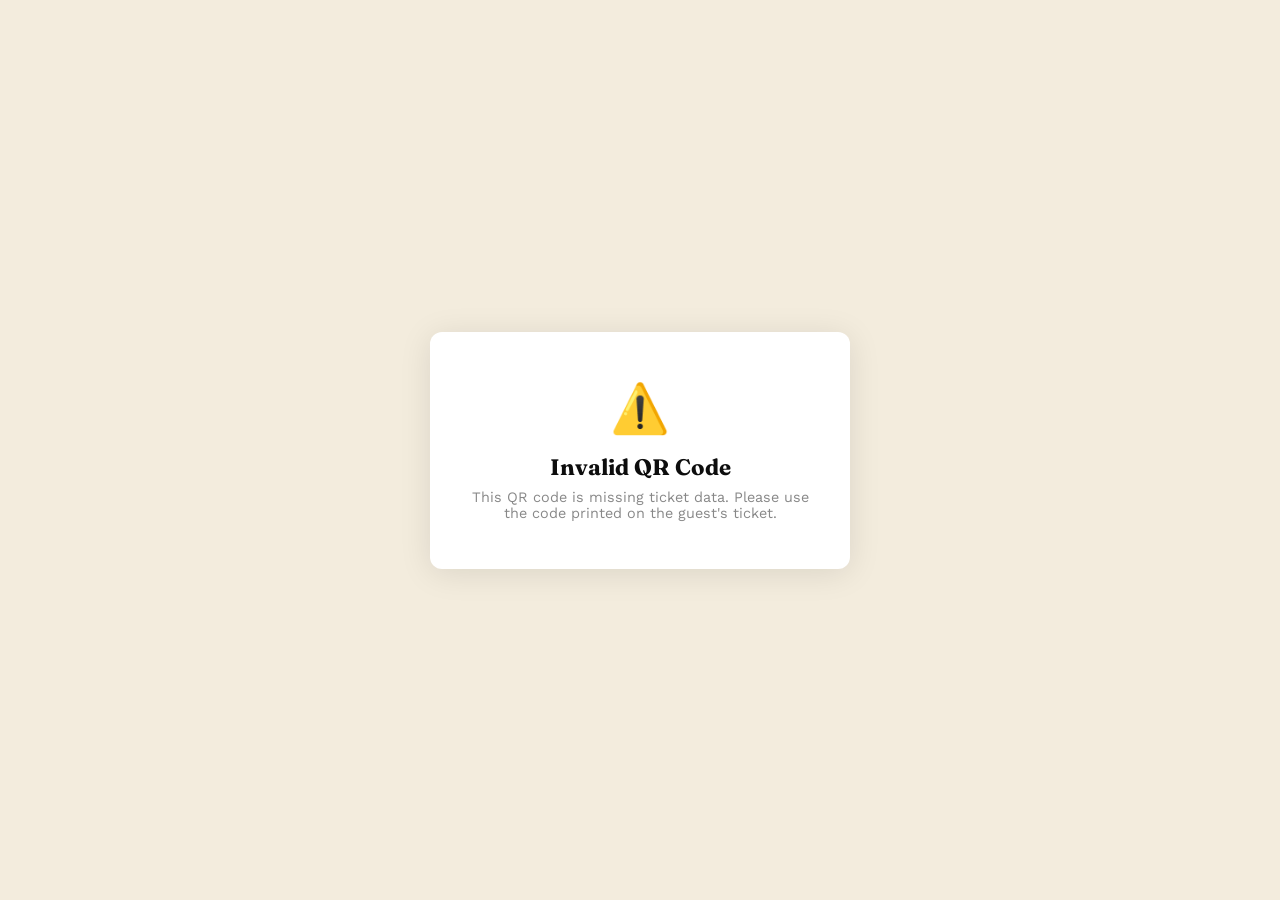
<file: verify.html>
<!DOCTYPE html>
<html lang="en">
  <head>
    <meta charset="UTF-8" />
    <meta name="viewport" content="width=device-width, initial-scale=1.0" />
    <title>Ticket Verification — Enkutatash Concert</title>
    <link rel="preconnect" href="https://fonts.googleapis.com" />
    <link
      href="https://fonts.googleapis.com/css2?family=Fraunces:opsz,wght@9..144,600;9..144,700&family=Work+Sans:wght@400;500;600&display=swap"
      rel="stylesheet"
    />
    <style>
      *,
      *::before,
      *::after {
        box-sizing: border-box;
        margin: 0;
        padding: 0;
      }

      :root {
        --ink: #0d0d0d;
        --cream: #f3ecdd;
        --green: #1a7a4a;
        --green-light: #edfaf3;
        --red: #c0392b;
        --red-light: #fdf0ee;
        --gold: #d9a441;
        --muted: #888;
        --line: #e0d9cc;
      }

      body {
        font-family: "Work Sans", sans-serif;
        background: var(--cream);
        color: var(--ink);
        min-height: 100dvh;
        display: flex;
        flex-direction: column;
        align-items: center;
        justify-content: center;
        padding: 24px 16px;
      }

      .card {
        background: #fff;
        border-radius: 12px;
        box-shadow: 0 4px 32px rgba(0, 0, 0, 0.1);
        width: 100%;
        max-width: 420px;
        overflow: hidden;
      }

      /* ── Loading state ─────── */
      .state-loading {
        padding: 48px 32px;
        text-align: center;
      }
      .spinner {
        width: 44px;
        height: 44px;
        border: 4px solid var(--line);
        border-top-color: var(--gold);
        border-radius: 50%;
        animation: spin 0.8s linear infinite;
        margin: 0 auto 20px;
      }
      @keyframes spin {
        to {
          transform: rotate(360deg);
        }
      }
      .state-loading p {
        color: var(--muted);
        font-size: 0.95rem;
      }

      /* ── Result header ─────── */
      .result-header {
        padding: 28px 28px 20px;
        display: flex;
        align-items: center;
        gap: 16px;
      }
      .result-header--valid {
        background: var(--green);
      }
      .result-header--invalid {
        background: var(--red);
      }

      .result-icon {
        width: 52px;
        height: 52px;
        border-radius: 50%;
        background: rgba(255, 255, 255, 0.2);
        display: flex;
        align-items: center;
        justify-content: center;
        font-size: 26px;
        flex-shrink: 0;
      }
      .result-title {
        font-family: "Fraunces", serif;
        font-size: 1.5rem;
        color: #fff;
        line-height: 1.1;
      }
      .result-subtitle {
        font-size: 0.82rem;
        color: rgba(255, 255, 255, 0.75);
        margin-top: 4px;
      }

      /* ── Ticket details ─────── */
      .ticket-details {
        padding: 24px 28px;
      }
      .detail-row {
        display: flex;
        justify-content: space-between;
        align-items: baseline;
        gap: 12px;
        padding: 10px 0;
        border-bottom: 1px solid var(--line);
        font-size: 0.9rem;
      }
      .detail-row:last-child {
        border-bottom: none;
      }
      .detail-label {
        color: var(--muted);
        flex-shrink: 0;
      }
      .detail-value {
        font-weight: 600;
        text-align: right;
      }
      .detail-value--id {
        font-family: monospace;
        font-size: 0.82rem;
        color: var(--gold);
        word-break: break-all;
      }

      .badge {
        display: inline-block;
        padding: 3px 10px;
        border-radius: 99px;
        font-size: 0.78rem;
        font-weight: 700;
        text-transform: uppercase;
        letter-spacing: 0.04em;
      }
      .badge--vvip {
        background: #f5e3f8;
        color: #6a2a75;
      }
      .badge--vip {
        background: #fff3cd;
        color: #7a5c00;
      }
      .badge--gate {
        background: #e8f4ff;
        color: #1a4a7a;
      }

      /* ── Invalid / error ─────── */
      .error-body {
        padding: 24px 28px;
        font-size: 0.92rem;
        color: var(--muted);
        line-height: 1.6;
      }
      .error-code {
        font-family: monospace;
        font-size: 0.8rem;
        background: #f5f5f5;
        border-radius: 4px;
        padding: 2px 6px;
        color: var(--red);
      }

      /* ── Footer ─────────────── */
      .card-footer {
        padding: 16px 28px;
        border-top: 1px solid var(--line);
        font-size: 0.78rem;
        color: var(--muted);
        text-align: center;
      }

      /* ── Bad QR (no params) ── */
      .bad-qr {
        padding: 48px 32px;
        text-align: center;
      }
      .bad-qr .icon {
        font-size: 48px;
        margin-bottom: 16px;
      }
      .bad-qr h2 {
        font-family: "Fraunces", serif;
        font-size: 1.4rem;
        margin-bottom: 8px;
      }
      .bad-qr p {
        color: var(--muted);
        font-size: 0.9rem;
      }
    </style>
  </head>
  <body>
    <div class="card" id="card">
      <div class="state-loading">
        <div class="spinner"></div>
        <p>Verifying ticket…</p>
      </div>
    </div>

    <script>
      const params = new URLSearchParams(location.search);
      const ref = params.get("ref");
      const seatId = params.get("seat");
      const phone = params.get("phone");

      const card = document.getElementById("card");

      function packageLabel(seatId) {
        // seatId format: EVE-XXXXXX-G1 (Gate), -V1 (VIP), -W1 (VVIP)
        if (!seatId) return "—";
        const part = seatId.split("-").pop() || "";
        if (part.startsWith("W")) return "VVIP";
        if (part.startsWith("V")) return "VIP";
        if (part.startsWith("G")) return "At the Gate";
        return "—";
      }

      function packageBadgeClass(seatId) {
        const part = (seatId || "").split("-").pop() || "";
        if (part.startsWith("W")) return "vvip";
        if (part.startsWith("V")) return "vip";
        return "gate";
      }

      function renderValid(order) {
        const pkg = packageLabel(seatId);
        const badge = packageBadgeClass(seatId);
        const ts = new Date().toLocaleTimeString("en-GB", {
          hour: "2-digit",
          minute: "2-digit",
        });

        card.innerHTML = `
      <div class="result-header result-header--valid">
        <div class="result-icon">✓</div>
        <div>
          <div class="result-title">Valid Ticket</div>
          <div class="result-subtitle">Enkutatash Concert — Ghion Hotel</div>
        </div>
      </div>
      <div class="ticket-details">
        <div class="detail-row">
          <span class="detail-label">Name</span>
          <span class="detail-value">${esc(order.fullName)}</span>
        </div>
        <div class="detail-row">
          <span class="detail-label">Phone</span>
          <span class="detail-value">${esc(order.phone)}</span>
        </div>
        <div class="detail-row">
          <span class="detail-label">Package</span>
          <span class="detail-value">
            <span class="badge badge--${badge}">${pkg}</span>
          </span>
        </div>
        <div class="detail-row">
          <span class="detail-label">Ticket ID</span>
          <span class="detail-value detail-value--id">${esc(seatId)}</span>
        </div>
        <div class="detail-row">
          <span class="detail-label">Order ref</span>
          <span class="detail-value detail-value--id">${esc(ref)}</span>
        </div>
      </div>
      <div class="card-footer">Verified at ${ts} · Ghion Hotel, Pagume 5 (Sep 10)</div>
    `;
      }

      function renderInvalid(reason) {
        card.innerHTML = `
      <div class="result-header result-header--invalid">
        <div class="result-icon">✕</div>
        <div>
          <div class="result-title">Invalid Ticket</div>
          <div class="result-subtitle">Do not admit this guest</div>
        </div>
      </div>
      <div class="error-body">
        <p>${esc(reason)}</p>
        ${
          seatId
            ? `<p style="margin-top:12px;">Ticket ID: <span class="error-code">${esc(
                seatId
              )}</span></p>`
            : ""
        }
      </div>
      <div class="card-footer">Enkutatash Concert · Ghion Hotel</div>
    `;
      }

      function renderBadQr() {
        card.innerHTML = `
      <div class="bad-qr">
        <div class="icon">⚠️</div>
        <h2>Invalid QR Code</h2>
        <p>This QR code is missing ticket data. Please use the code printed on the guest's ticket.</p>
      </div>
    `;
      }

      function esc(str) {
        const d = document.createElement("div");
        d.textContent = str == null ? "" : String(str);
        return d.innerHTML;
      }

      async function verify() {
        if (!ref || !phone) {
          renderBadQr();
          return;
        }

        try {
          const url = `/api/order-status?reference=${encodeURIComponent(
            ref
          )}&phone=${encodeURIComponent(phone)}`;
          const res = await fetch(url);

          if (res.status === 404) {
            renderInvalid(
              "No order found for this ticket. The QR code may be fake or altered."
            );
            return;
          }
          if (!res.ok) {
            renderInvalid(
              "Verification service unavailable. Please try again or contact the organiser."
            );
            return;
          }

          const order = await res.json();

          if (order.status === "approved") {
            // Double-check the seat ID actually belongs to this order
            const gateTickets = order.tickets?.gate || 0;
            const vipTickets = order.tickets?.vip || 0;
            const vvipTickets = order.tickets?.vvip || 0;
            const validIds = [];
            for (let i = 1; i <= gateTickets; i++)
              validIds.push(`${ref}-G${i}`);
            for (let i = 1; i <= vipTickets; i++) validIds.push(`${ref}-V${i}`);
            for (let i = 1; i <= vvipTickets; i++) validIds.push(`${ref}-W${i}`);

            if (seatId && !validIds.includes(seatId)) {
              renderInvalid(
                "This seat ID is not part of the order. The ticket may have been tampered with."
              );
              return;
            }
            renderValid(order);
          } else if (order.status === "rejected") {
            renderInvalid("This order was rejected. Entry not permitted.");
          } else {
            renderInvalid(
              "This ticket has not been approved yet (payment pending review)."
            );
          }
        } catch (err) {
          renderInvalid(
            "Could not reach the verification server. Check your internet connection and try again."
          );
        }
      }

      verify();
    </script>
  </body>
</html>
</file>
